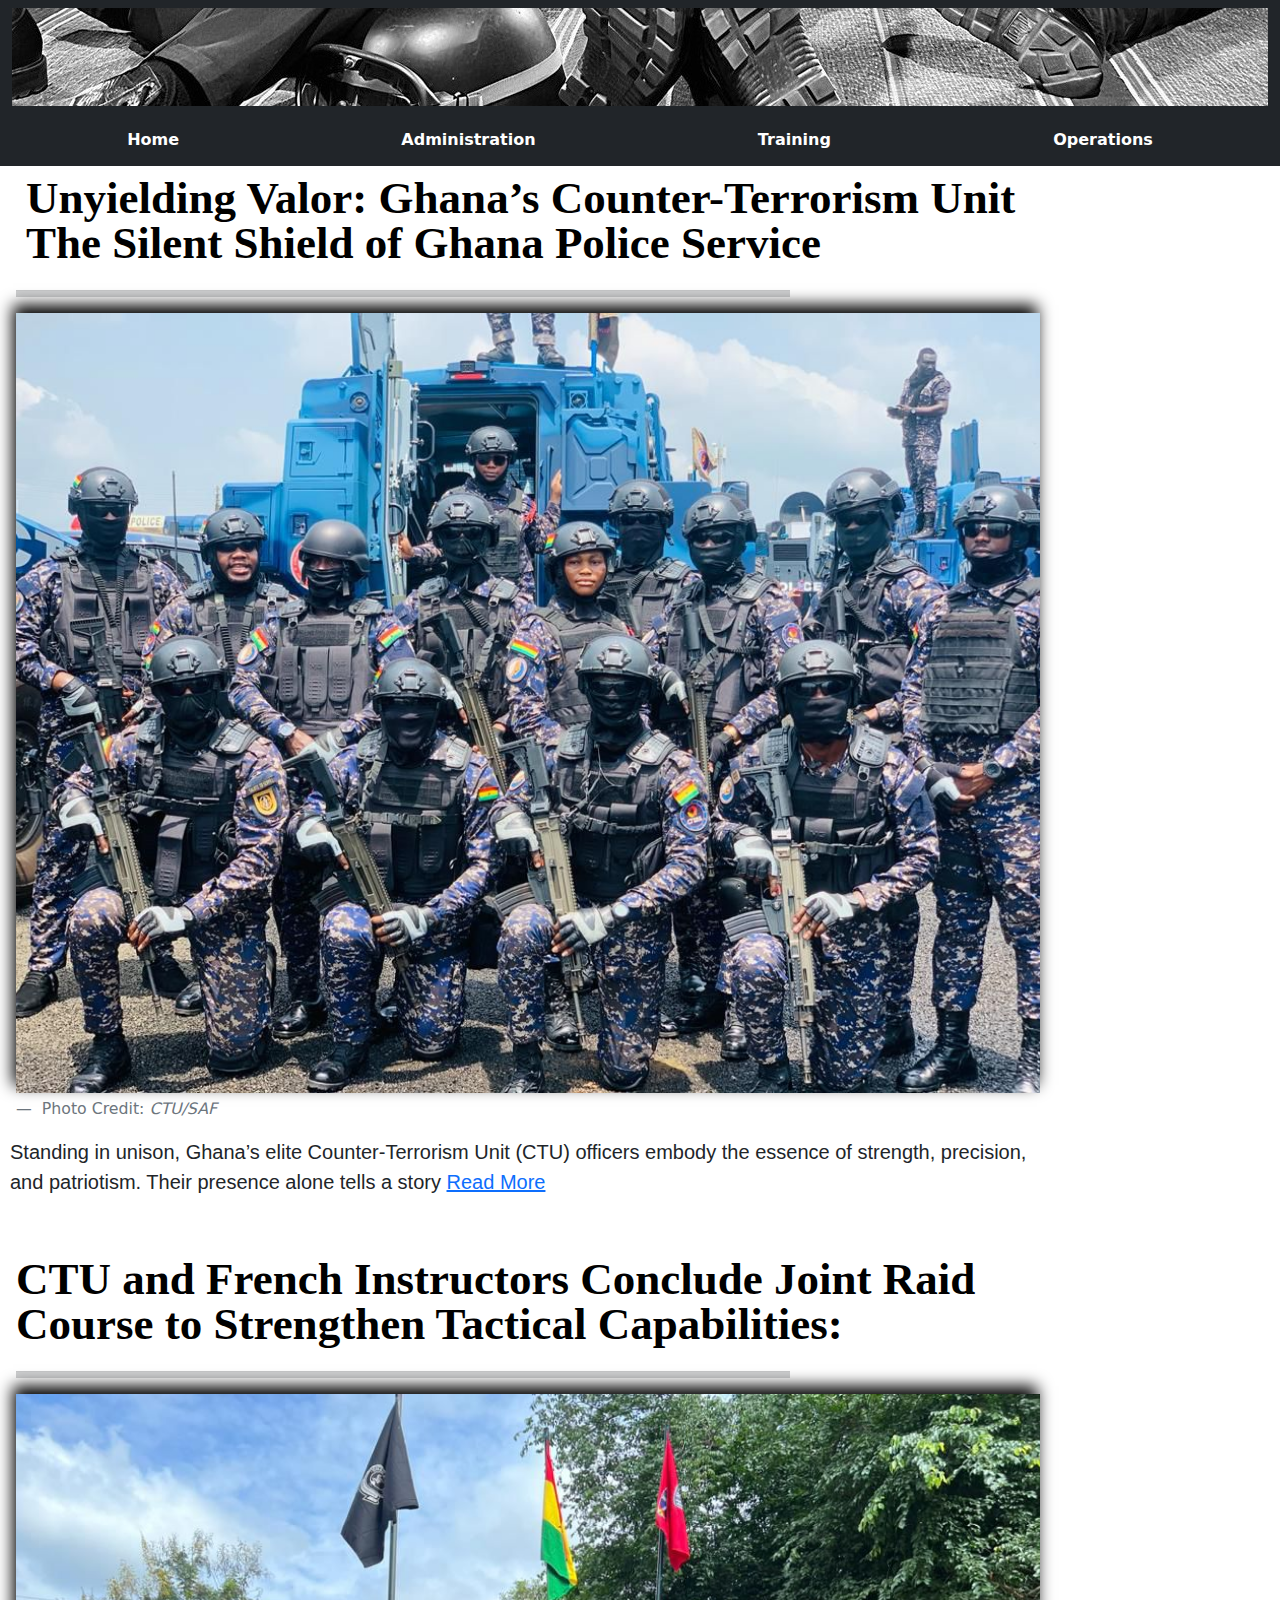
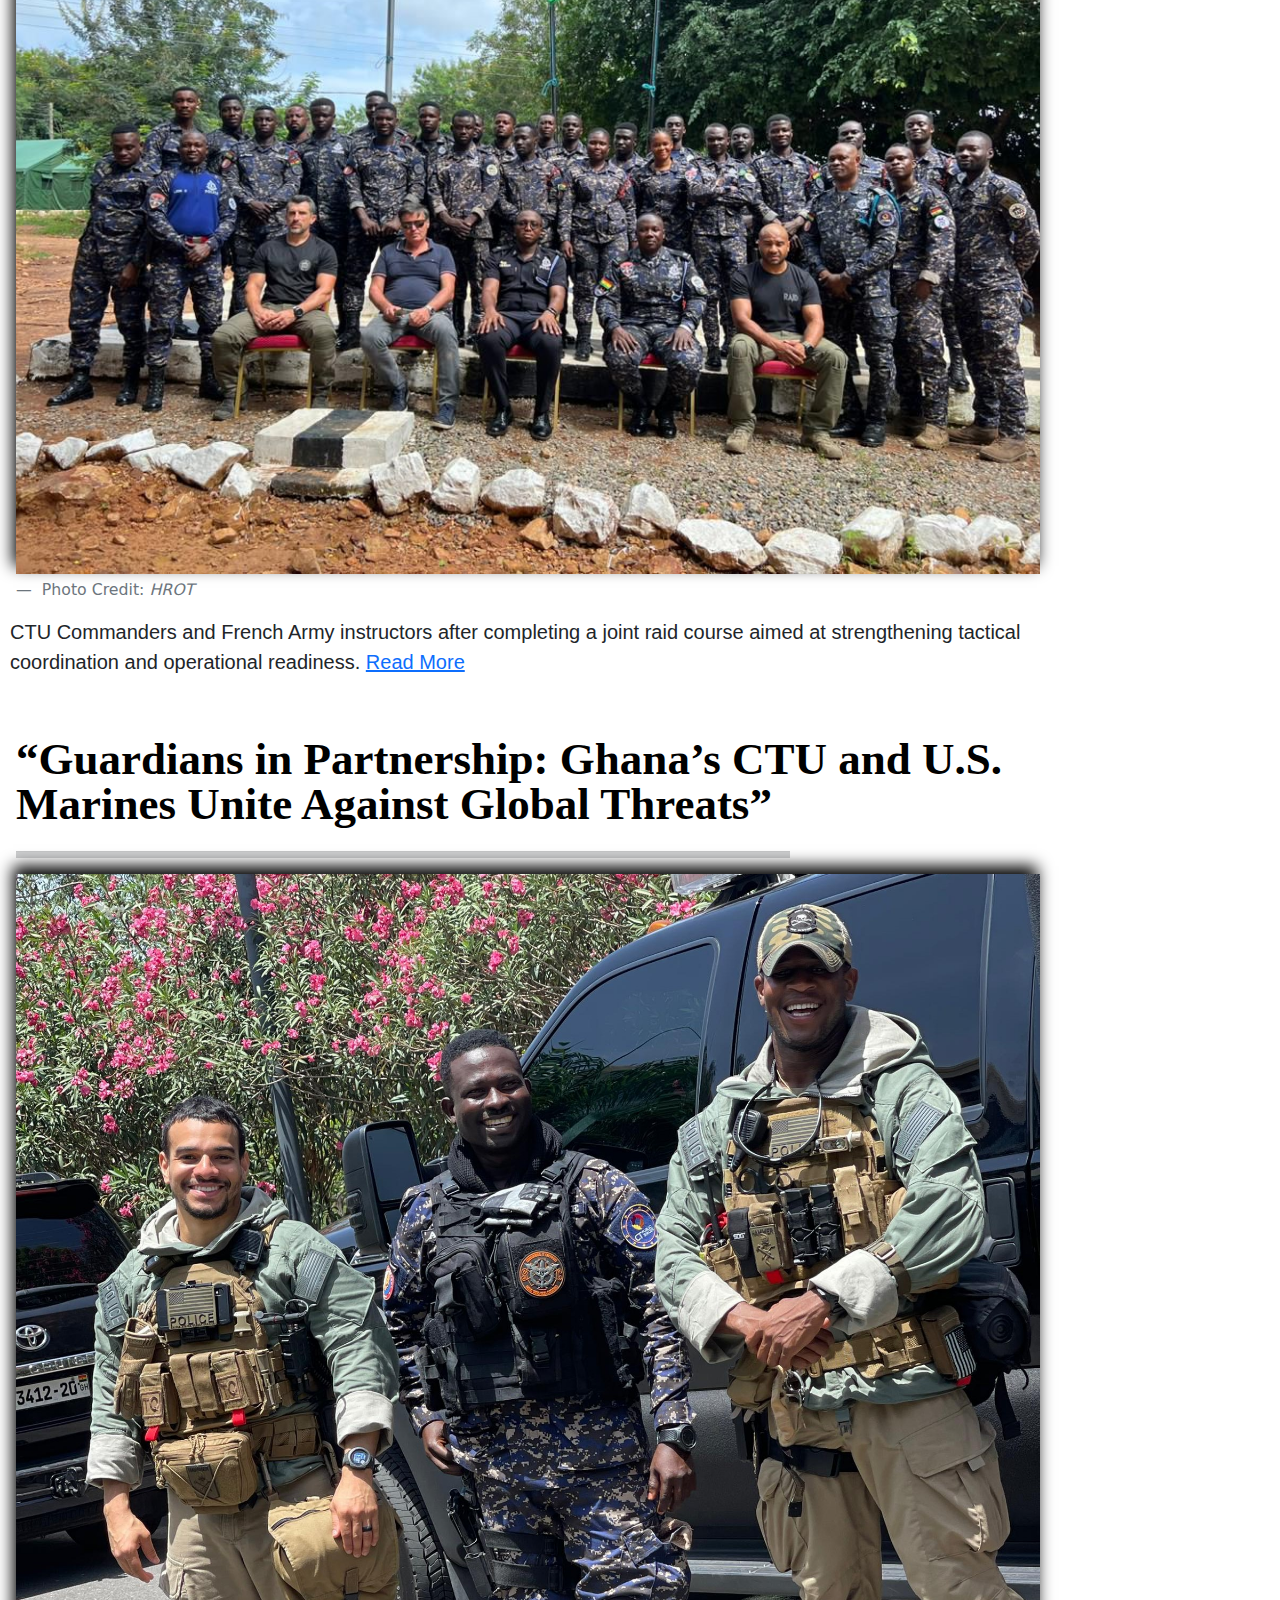
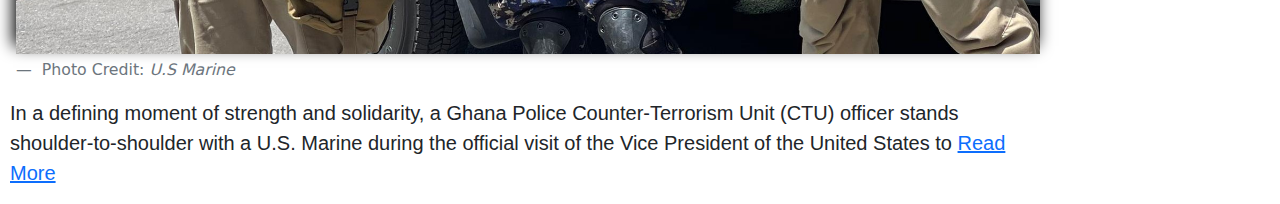
<file: CTU/Index.html>
<!DOCTYPE html>
<html lang="en">
  <head>
    <meta charset="utf-8">
    <meta name="viewport" content="width=device-width, initial-scale=1">
    <title>Bootstrap demo</title>
    <link rel="stylesheet" href="bootstrap-5.3.8-dist/css/bootstrap.css">
    <link rel="stylesheet" href="style.css">
  </head>
  <body>
    <!-- trying to change the background image of the first navbar -->

  <nav class="navbar navbar-expand-lg navbar-dark bg-dark">
   <div class="container-fluid">
      <div class="collapse navbar-collapse display nav-display" id="navbarNavDropdown">
      </div>
    </div>
  </nav>

<section class="navbar2">
  <ul class="navbar-nav">
    <li class="nav-item"><a class="nav-link" href="Index.html">Home</a></li>
    <li class="nav-item"><a class="nav-link" href="administration.html">Administration</a></li>
    <li class="nav-item"><a class="nav-link" href="training.html">Training</a></li>
    <li class="nav-item"><a class="nav-link" href="operations.html">Operations</a></li>
  </ul>
</section>

<!-- start from this area downwards thats is where i have the issue -->
<!-- <hr class="line-1"><hr class="line-2"> -->
<div class="content0">
  <div class="headline0 ">Unyielding Valor: Ghana’s Counter-Terrorism Unit
    The Silent Shield of Ghana Police Service </div>
  <hr class="line-3">
</div>

  <div class="content0">
    <img src="images/PHOTO1.jpg" class="flat" alt="photo1">
  </div>

  <!-- this block of code below renders the caption beneath the picture -->
<figure class="credit">
  <figcaption class="blockquote-footer ">
    Photo Credit: <cite title="Source Title">CTU/SAF</cite>
  </figcaption>
</figure>

  <!-- This Class Affect the Titles of the stories only -->
<div class="Story ">
  <p>Standing in unison, Ghana’s elite Counter-Terrorism Unit (CTU) officers
    embody the essence of strength,
    precision, and patriotism. Their presence alone tells a story
    <a href="link1.html">Read More</a>
   <!-- This link lead you to the full story of the first story -->
  </p>
</div>

<div class="content1">
  <div class="headline1 ">CTU and French Instructors Conclude
     Joint Raid Course to Strengthen Tactical Capabilities: </div>
  <hr class="line-3">
</div>

<!-- two -->
  <div class="content0">
    <img src="images/PHOTO30.jpg" class="flat" alt="photo1">
  </div>

  <!-- this block of code below renders the caption beneath the picture -->

  <figure class="credit">
  <figcaption class="blockquote-footer ">
    Photo Credit: <cite title="Source Title">HROT</cite>
  </figcaption>
  </figure>

  <div class="Story">
  <p class="photo-caption">
    CTU Commanders and French Army instructors after completing a joint raid course
    aimed at strengthening tactical coordination and operational readiness.
    <a href="training.html">Read More</a>
  </p>
  </div>
<div class="content1">
  <div class="headline1 ">“Guardians
    in Partnership: Ghana’s CTU and U.S.
    Marines Unite Against Global Threats”</div>
  <hr class="line-3">
</div>

  <div class="content0">
    <img src="images/PHOTO999.jpg" class="flat" alt="photo1">
  </div>
   <figure class="credit">
  <figcaption class="blockquote-footer ">
    Photo Credit: <cite title="Source Title">U.S Marine</cite>
  </figcaption>
  </figure>

  <!-- this div below is what i want to display at the end of the div above containing the image -->
<div class="Story">
 <p>In a defining moment of strength and solidarity,
   a Ghana Police Counter-Terrorism Unit (CTU) officer stands shoulder-to-shoulder with
   a U.S. Marine during the official visit of the Vice President of the United States to
   <a href="link1.html#Second-story-link">Read More</a>
  </p>

</div>
<script src="bootstrap-5.3.8-dist/js/bootstrap.js"></script>
</body>
</html>
</file>
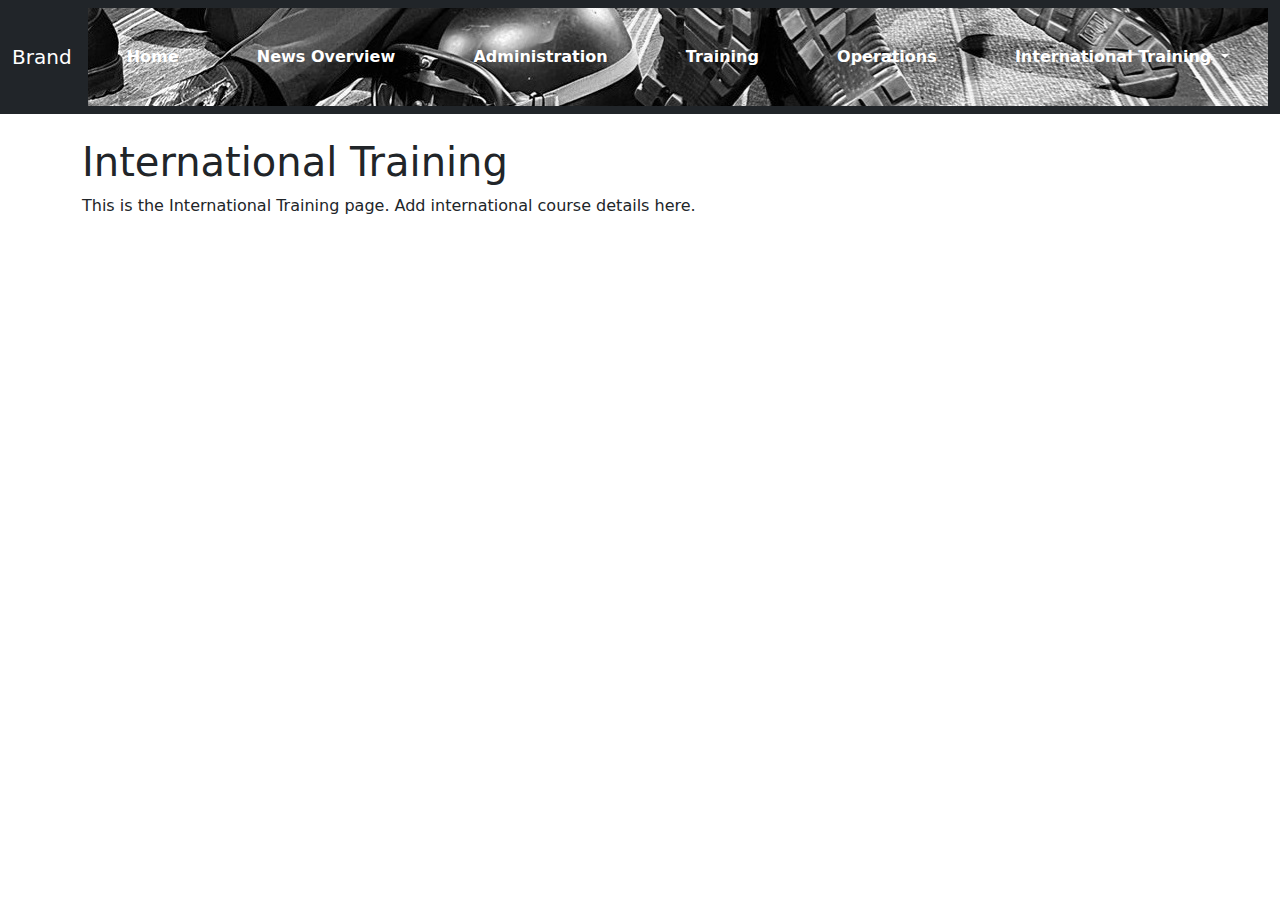
<file: CTU/international-training.html>
<!DOCTYPE html>
<html lang="en">
  <head>
    <meta charset="utf-8">
    <meta name="viewport" content="width=device-width, initial-scale=1">
    <title>International Training - CTU</title>
    <link rel="stylesheet" href="bootstrap-5.3.8-dist/css/bootstrap.css">
    <link rel="stylesheet" href="style.css">
  </head>
  <body>

  <nav class="navbar navbar-expand-lg navbar-dark bg-dark">
  <div class="container-fluid">
    <a class="navbar-brand" href="Index.html">Brand</a>
    <button class="navbar-toggler" type="button" data-bs-toggle="collapse" 
            data-bs-target="#navbarNavDropdown" aria-controls="#navbarNavDropdown" 
            aria-expanded="false" aria-label="Toggle navigation">
      <span class="navbar-toggler-icon"></span>
    </button>

    <div class="collapse navbar-collapse display nav-display" id="navbarNavDropdown">
      <ul class="navbar-nav">
        <li class="nav-item">
          <a class="nav-link" href="Index.html">Home</a>
        </li>
        <li class="nav-item">
          <a class="nav-link" aria-current="page" href="news-overview.html">News Overview</a>
        </li>
        <li class="nav-item">
          <a class="nav-link" href="administration.html">Administration</a>
        </li>
        <li class="nav-item">
          <a class="nav-link" href="training.html">Training</a>
        </li>
        <li class="nav-item">
          <a class="nav-link" href="operations.html">Operations</a>
        </li>
        <li class="nav-item dropdown">
          <a class="nav-link dropdown-toggle active" href="#" id="navbarDropdownMenuLink" 
             role="button" data-bs-toggle="dropdown" aria-expanded="false">
            International Training
          </a>
          <ul class="dropdown-menu" aria-labelledby="navbarDropdownMenuLink">
            <li><a class="dropdown-item active" href="international-training.html">International Training</a></li>
            <li><a class="dropdown-item" href="option1.html">Option 1</a></li>
            <li><a class="dropdown-item" href="option2.html">Option 2</a></li>
          </ul>
        </li>
      </ul>
    </div>
  </div>
</nav>

  <main class="container mt-4">
    <h1>International Training</h1>
    <p>This is the International Training page. Add international course details here.</p>
  </main>

    <script src="bootstrap-5.3.8-dist/js/bootstrap.js"></script>
  </body>
</html>
</file>
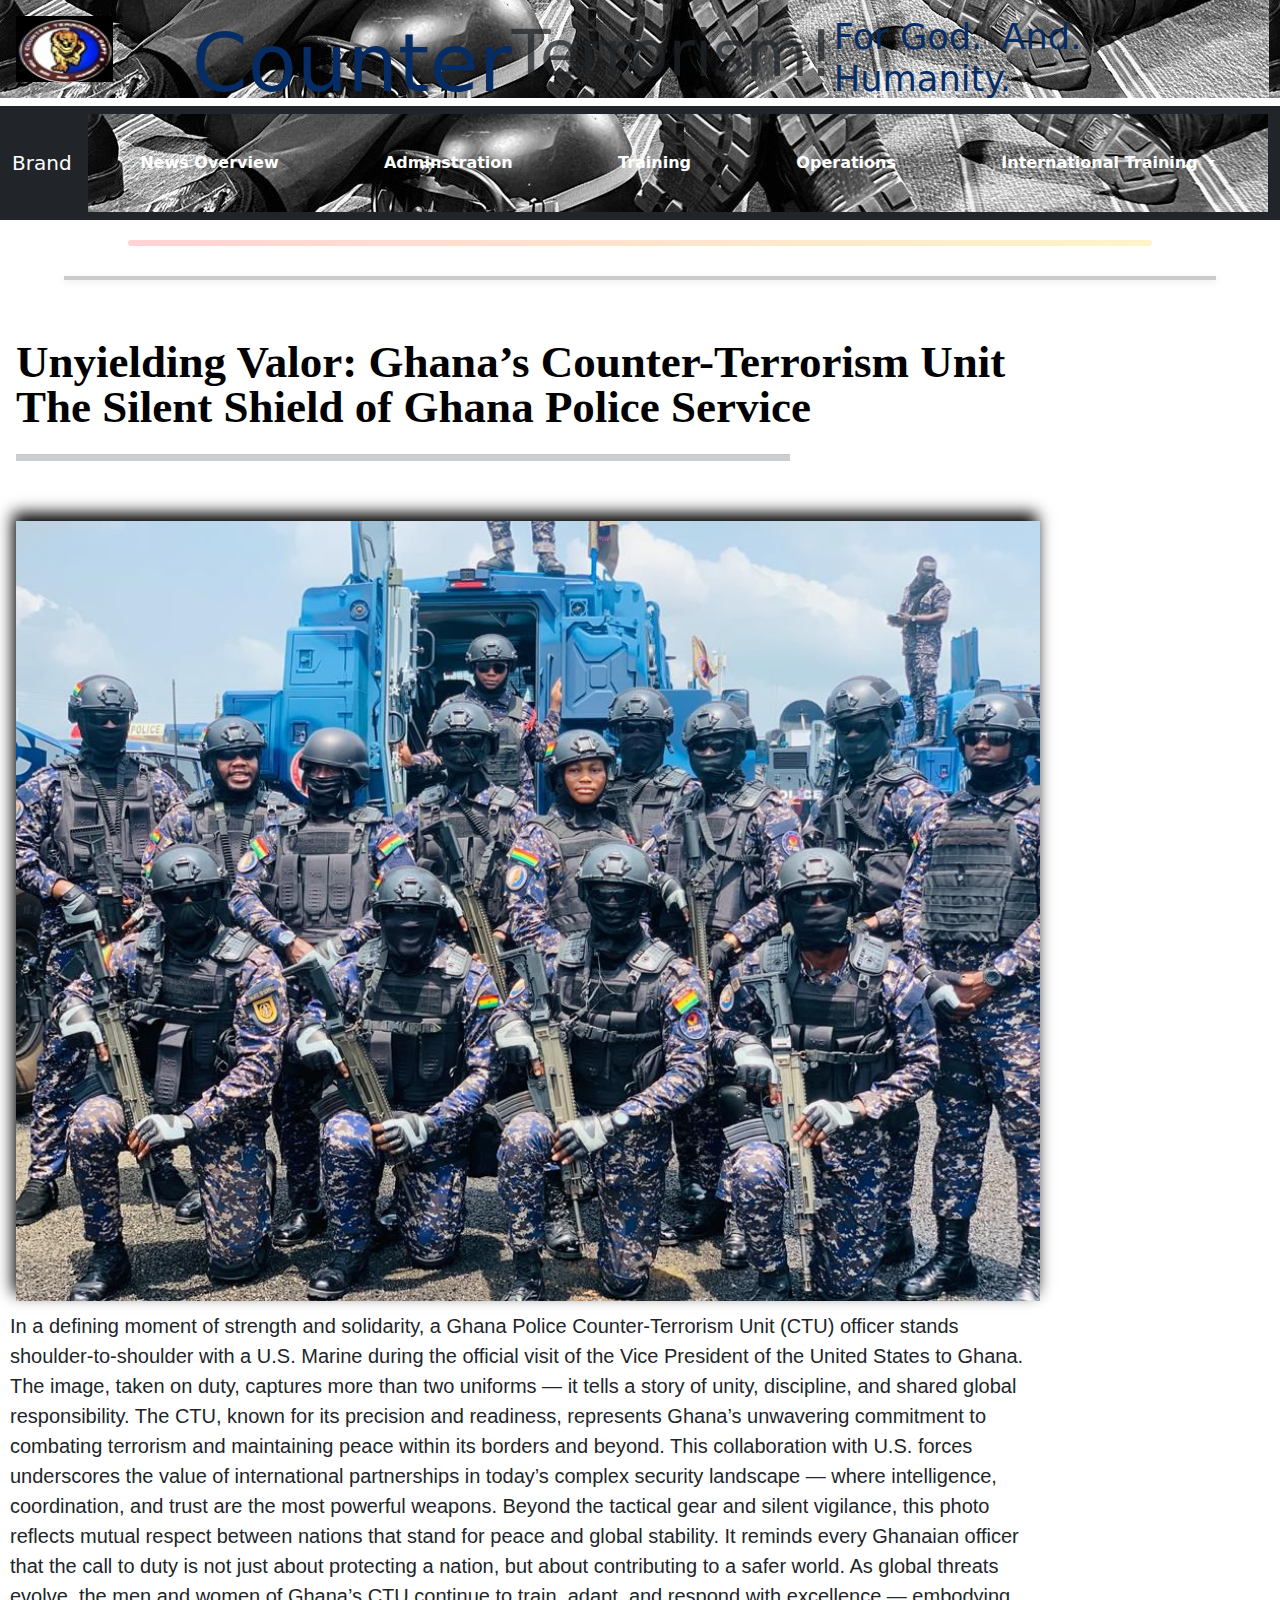
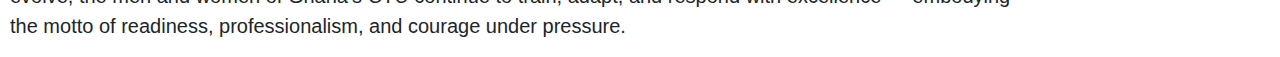
<file: CTU/link1.html>
<!DOCTYPE html>
<html lang="en">
  <head>
    <meta charset="utf-8">
    <meta name="viewport" content="width=device-width, initial-scale=1">
    <title>Bootstrap demo</title>
    <link rel="stylesheet" href="bootstrap-5.3.8-dist/css/bootstrap.css">
    <link rel="stylesheet" href="style.css">
  </head>
  <body>

  <div class="display p-3 mb-2 background1 text-primary-emphasis">
    <!-- trying to change the background image of the first navbar -->
      <img class="badge1" src="images/CT1.jpg" alt="badge">
     <h1 class="display-1">Counter</h1>
     <h1 class="text-body-secondary display-3">Terrorism!</h1>
     <ul class="list-inline display-6">
       <li class="list-inline-item">For God.</li>
       <li class="list-inline-item">And.</li>
       <li class="list-inline-item">Humanity.</li>
     </ul>
  </div>


  <nav class="navbar navbar-expand-lg navbar-dark bg-dark">
  <div class="container-fluid">
    <a class="navbar-brand" href="#">Brand</a>
    <button class="navbar-toggler" type="button" data-bs-toggle="collapse" 
            data-bs-target="#navbarNavDropdown" aria-controls="navbarNavDropdown" 
            aria-expanded="false" aria-label="Toggle navigation">
      <span class="navbar-toggler-icon"></span>
    </button>

    <div class="collapse navbar-collapse display nav-display" id="navbarNavDropdown">
      <ul class="navbar-nav">
        <li class="nav-item">
          <a class="nav-link active" aria-current="page" href="news-overview.html">News Overview</a>
        </li>
        <li class="nav-item">
          <a class="nav-link" href="administration.html">Adminstration</a>
        </li>
        <li class="nav-item">
          <a class="nav-link" href="training.html">Training</a>
        </li>
        <li class="nav-item">
          <a class="nav-link" href="operations.html">Operations</a>
        </li>
        <li class="nav-item dropdown">
          <a class="nav-link dropdown-toggle" href="#" id="navbarDropdownMenuLink" 
           data-bs-toggle="dropdown" aria-expanded="false">
            International Training
          </a>
            <ul class="dropdown-menu" aria-labelledby="navbarDropdownMenuLink">
            <li><a class="dropdown-item" href="international-training.html">International Training</a></li>
            <li><a class="dropdown-item" href="option1.html">Option 1</a></li>
            <li><a class="dropdown-item" href="option2.html">Option 2</a></li>
          </ul>
        </li>
      </ul>
    </div>
  </div>
</nav>
<!-- start from this area downwards thats is where i have the issue -->
<hr class="line-1"><hr class="line-2">
<div class="content1">
  <div class="headline1 ">Unyielding Valor: Ghana’s Counter-Terrorism Unit
    The Silent Shield of Ghana Police Service </div>
  <hr class="line-3">
</div>

  <div class="content1">
    <img src="images/PHOTO1.jpg" class="flat" alt="photo1">
  </div>

  <!-- this div below is what i want to display at the end of the div above containing the image -->
<div class="Story">
 <p>In a defining moment of strength and solidarity,
   a Ghana Police Counter-Terrorism Unit (CTU) officer stands shoulder-to-shoulder with
    a U.S. Marine during the official visit of the Vice President of the United States to
     Ghana. The image, taken on duty, captures more than two uniforms — it tells a story
     of unity, discipline, and shared global responsibility.

The CTU, known for its precision and readiness, represents Ghana’s unwavering commitment
 to combating terrorism and maintaining peace within its borders and beyond.
  This collaboration with U.S. forces underscores the value of international
   partnerships in today’s complex security landscape — where intelligence, coordination,
    and trust are the most powerful weapons.

Beyond the tactical gear and silent vigilance, this photo reflects mutual
 respect between nations that stand for peace and global stability.
  It reminds every Ghanaian officer that the call to duty is not just about
  protecting a nation, but about contributing to a safer world.

As global threats evolve, the men and women of Ghana’s
CTU continue to train, adapt, and respond with excellence — embodying
 the motto of readiness, professionalism, and courage under pressure.
  </p>
</div>
<script src="bootstrap-5.3.8-dist/js/bootstrap.js"></script>
</body>
</html>
</file>
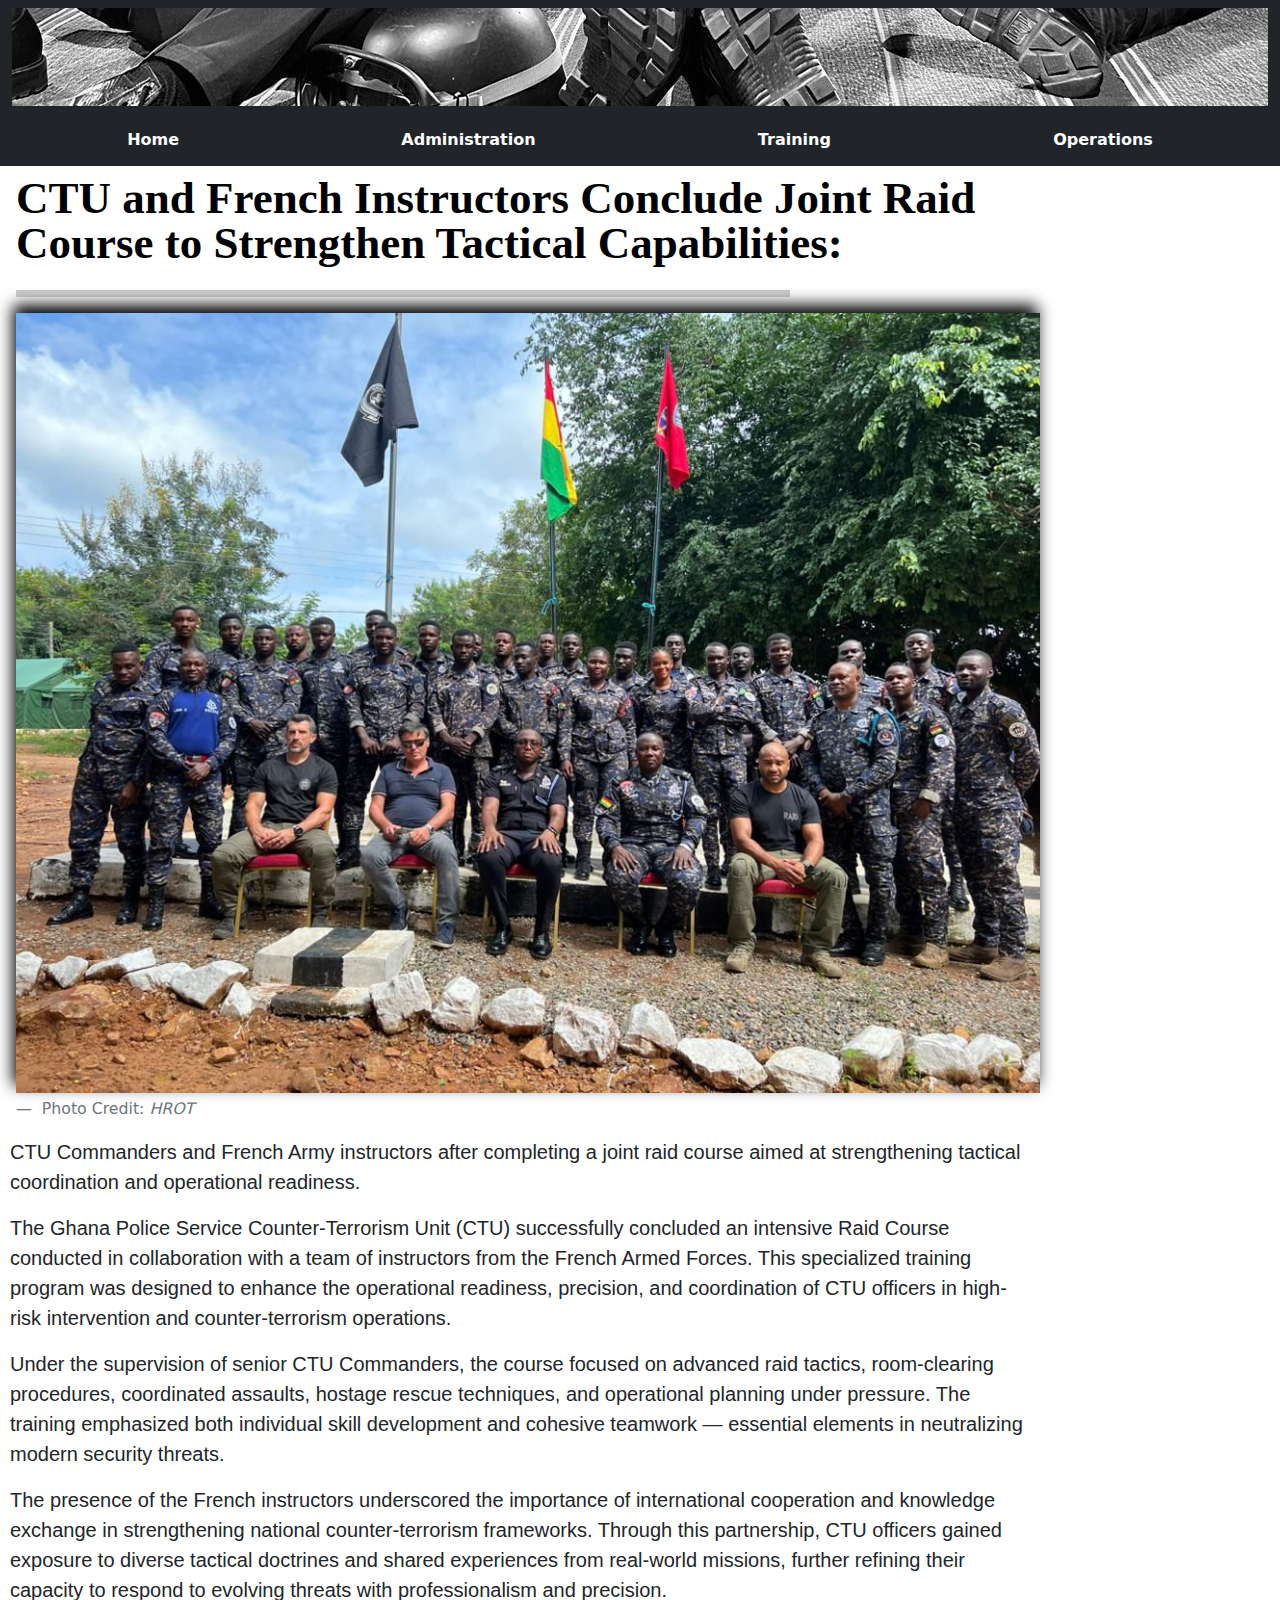
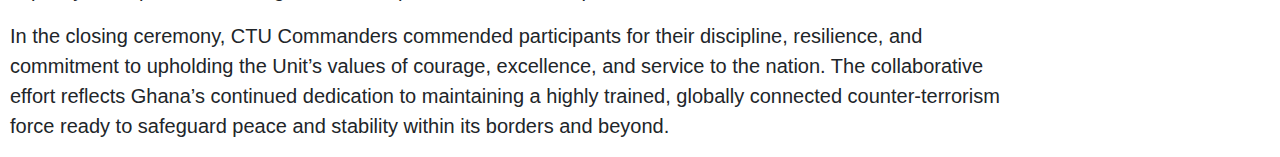
<file: CTU/link2.html>
<!DOCTYPE html>
<html lang="en">
  <head>
    <meta charset="utf-8">
    <meta name="viewport" content="width=device-width, initial-scale=1">
    <title>Bootstrap demo</title>
    <link rel="stylesheet" href="bootstrap-5.3.8-dist/css/bootstrap.css">
    <link rel="stylesheet" href="style.css">
  </head>
  <body>

  <nav class="navbar navbar-expand-lg navbar-dark bg-dark">
   <div class="container-fluid">
    <div class="collapse navbar-collapse display nav-display" id="navbarNavDropdown">
    </div>
  </div>
</nav>

<section class="navbar2">
   <ul class="navbar-nav">
    <li class="nav-item"><a class="nav-link" href="Index.html">Home</a></li>
    <li class="nav-item"><a class="nav-link" href="administration.html">Administration</a></li>
    <li class="nav-item"><a class="nav-link" href="training.html">Training</a></li>
    <li class="nav-item"><a class="nav-link" href="operations.html">Operations</a></li>
  </ul>
</section>
<!-- this div below is what i want to display at the end of the div above containing the image -->
<div class="content0">
  <div class="headline1 ">CTU and French Instructors Conclude
     Joint Raid Course to Strengthen Tactical Capabilities: </div>
  <hr class="line-3">
</div>

<!-- two -->
  <div class="content0">
    <img src="images/PHOTO30.jpg" class="flat" alt="photo1">
  </div>
  <!-- this block of code below renders the caption beneath the picture -->

  <figure class="credit">
  <figcaption class="blockquote-footer ">
    Photo Credit: <cite title="Source Title">HROT</cite>
  </figcaption>
</figure>

  <div class="Story">
  <p class="photo-caption">
    CTU Commanders and French Army instructors after completing a joint raid course
    aimed at strengthening tactical coordination and operational readiness.
  </p>
  </div>

  <!-- this div below is what i want to display at the end of the div above containing the image -->
<div class="Story">
 <p>The Ghana Police Service Counter-Terrorism Unit (CTU) successfully
     concluded an intensive Raid Course conducted in collaboration with
     a team of instructors from the French Armed Forces. This specialized
     training program was designed to enhance the operational readiness, precision,
     and coordination of CTU officers
     in high-risk intervention and counter-terrorism operations.
  </p>

  <p>Under the supervision of senior CTU Commanders, the course focused on advanced
     raid tactics, room-clearing procedures, coordinated assaults, hostage
     rescue techniques, and operational planning under pressure. The training emphasized both individual
     skill development and cohesive teamwork — essential elements in neutralizing modern security threats.
  </p>

  <p>
    The presence of the French instructors underscored the importance of international
     cooperation and knowledge exchange in strengthening national counter-terrorism
     frameworks. Through this partnership, CTU officers gained exposure to diverse
     tactical doctrines and shared experiences from real-world missions,
     further refining their capacity to respond to evolving threats with
     professionalism and precision.
  </p>

  <p>In the closing ceremony, CTU Commanders commended participants for
     their discipline, resilience, and commitment to upholding the Unit’s values of courage, excellence, and service to the nation. The collaborative effort reflects Ghana’s continued dedication to maintaining a highly trained, globally
     connected counter-terrorism force ready to safeguard peace and stability
     within its borders and beyond.
  </p>

</div>

<script src="bootstrap-5.3.8-dist/js/bootstrap.js"></script>
</body>
</html>
</file>
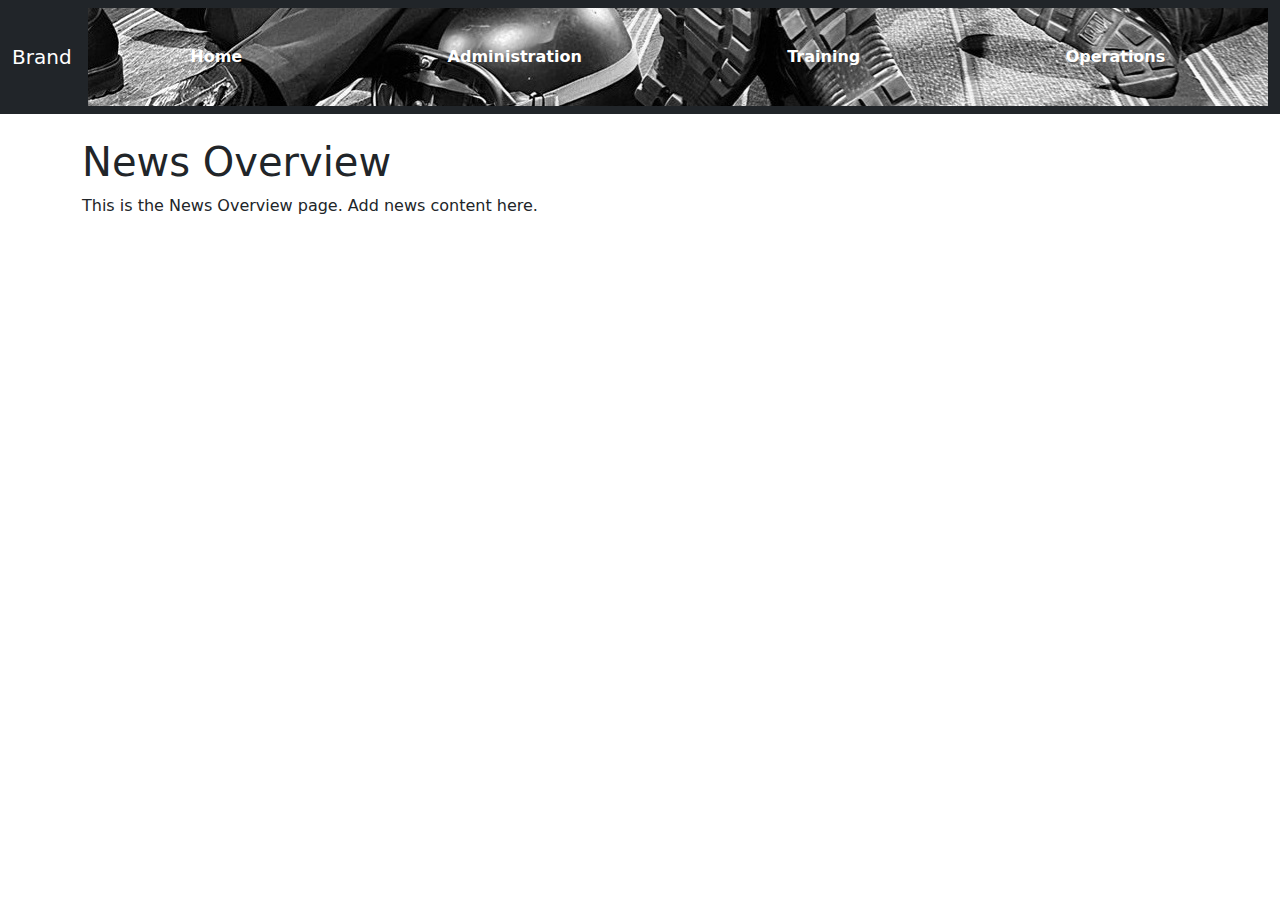
<file: CTU/news-overview.html>
<!DOCTYPE html>
<html lang="en">
  <head>
    <meta charset="utf-8">
    <meta name="viewport" content="width=device-width, initial-scale=1">
    <title>News Overview - CTU</title>
    <link rel="stylesheet" href="bootstrap-5.3.8-dist/css/bootstrap.css">
    <link rel="stylesheet" href="style.css">
  </head>
  <body>

  <nav class="navbar navbar-expand-lg navbar-dark bg-dark">
  <div class="container-fluid">
    <a class="navbar-brand" href="Index.html">Brand</a>
    <button class="navbar-toggler" type="button" data-bs-toggle="collapse" 
            data-bs-target="#navbarNavDropdown" aria-controls="navbarNavDropdown" 
            aria-expanded="false" aria-label="Toggle navigation">
      <span class="navbar-toggler-icon"></span>
    </button>

    <div class="collapse navbar-collapse display nav-display" id="navbarNavDropdown">
      <ul class="navbar-nav">
        <li class="nav-item">
          <a class="nav-link" href="Index.html">Home</a>
        </li>
        <li class="nav-item">
          <a class="nav-link" href="administration.html">Administration</a>
        </li>
        <li class="nav-item">
          <a class="nav-link" href="training.html">Training</a>
        </li>
        <li class="nav-item">
          <a class="nav-link" href="operations.html">Operations</a>
        </li>
      </ul>
    </div>
  </div>
</nav>

  <main class="container mt-4">
    <h1>News Overview</h1>
    <p>This is the News Overview page. Add news content here.</p>
  </main>

    <script src="bootstrap-5.3.8-dist/js/bootstrap.js"></script>
  </body>
</html>
</file>
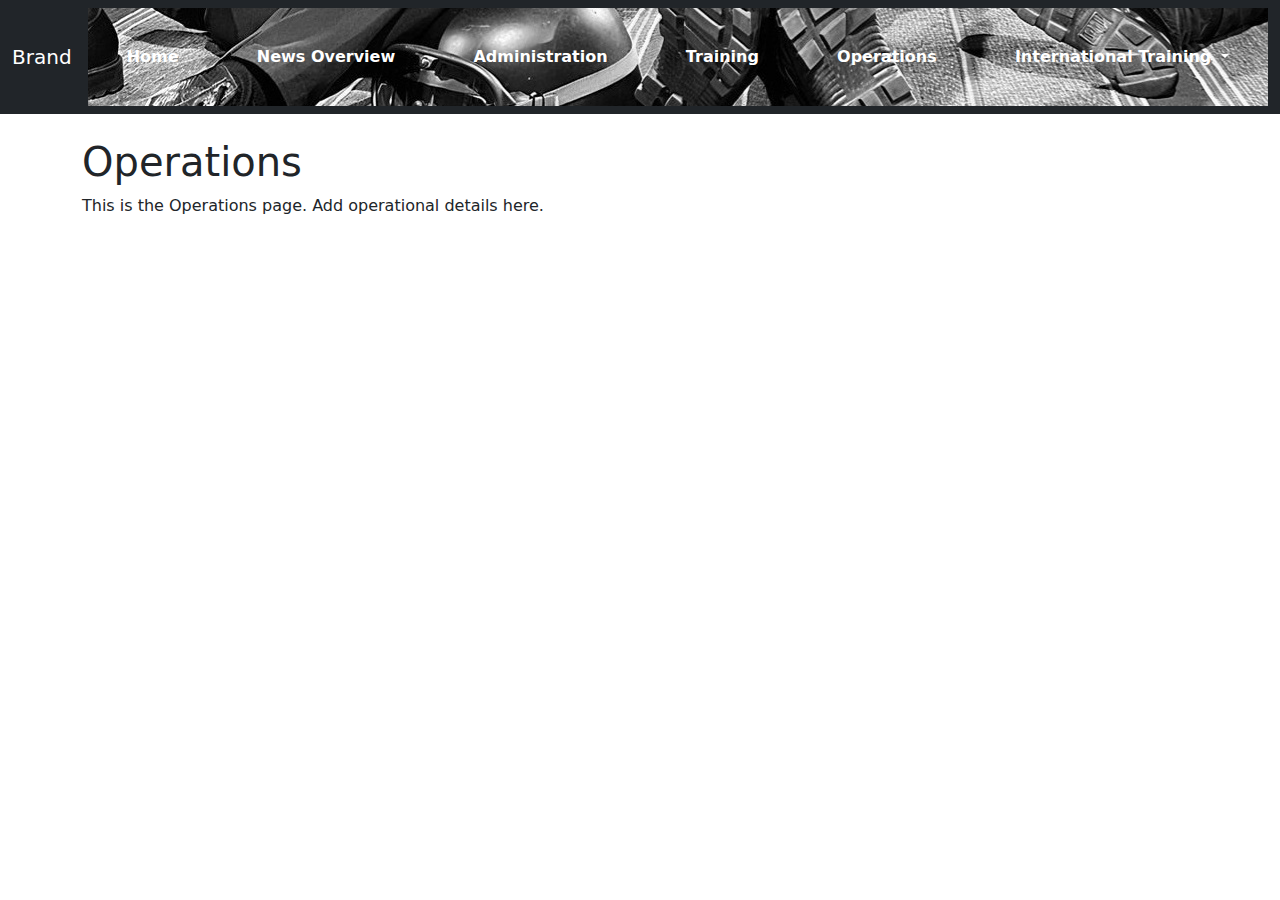
<file: CTU/operations.html>
<!DOCTYPE html>
<html lang="en">
  <head>
    <meta charset="utf-8">
    <meta name="viewport" content="width=device-width, initial-scale=1">
    <title>Operations - CTU</title>
    <link rel="stylesheet" href="bootstrap-5.3.8-dist/css/bootstrap.css">
    <link rel="stylesheet" href="style.css">
  </head>
  <body>

  <nav class="navbar navbar-expand-lg navbar-dark bg-dark">
  <div class="container-fluid">
    <a class="navbar-brand" href="Index.html">Brand</a>
    <button class="navbar-toggler" type="button" data-bs-toggle="collapse" 
            data-bs-target="#navbarNavDropdown" aria-controls="#navbarNavDropdown" 
            aria-expanded="false" aria-label="Toggle navigation">
      <span class="navbar-toggler-icon"></span>
    </button>

    <div class="collapse navbar-collapse display nav-display" id="navbarNavDropdown">
      <ul class="navbar-nav">
        <li class="nav-item">
          <a class="nav-link" href="Index.html">Home</a>
        </li>
        <li class="nav-item">
          <a class="nav-link" aria-current="page" href="news-overview.html">News Overview</a>
        </li>
        <li class="nav-item">
          <a class="nav-link" href="administration.html">Administration</a>
        </li>
        <li class="nav-item">
          <a class="nav-link" href="training.html">Training</a>
        </li>
        <li class="nav-item">
          <a class="nav-link active" href="operations.html">Operations</a>
        </li>
        <li class="nav-item dropdown">
          <a class="nav-link dropdown-toggle" href="#" id="navbarDropdownMenuLink" 
             role="button" data-bs-toggle="dropdown" aria-expanded="false">
            International Training
          </a>
          <ul class="dropdown-menu" aria-labelledby="navbarDropdownMenuLink">
            <li><a class="dropdown-item" href="international-training.html">International Training</a></li>
            <li><a class="dropdown-item" href="option1.html">Option 1</a></li>
            <li><a class="dropdown-item" href="option2.html">Option 2</a></li>
          </ul>
        </li>
      </ul>
    </div>
  </div>
</nav>

  <main class="container mt-4">
    <h1>Operations</h1>
    <p>This is the Operations page. Add operational details here.</p>
  </main>

    <script src="bootstrap-5.3.8-dist/js/bootstrap.js"></script>
  </body>
</html>
</file>
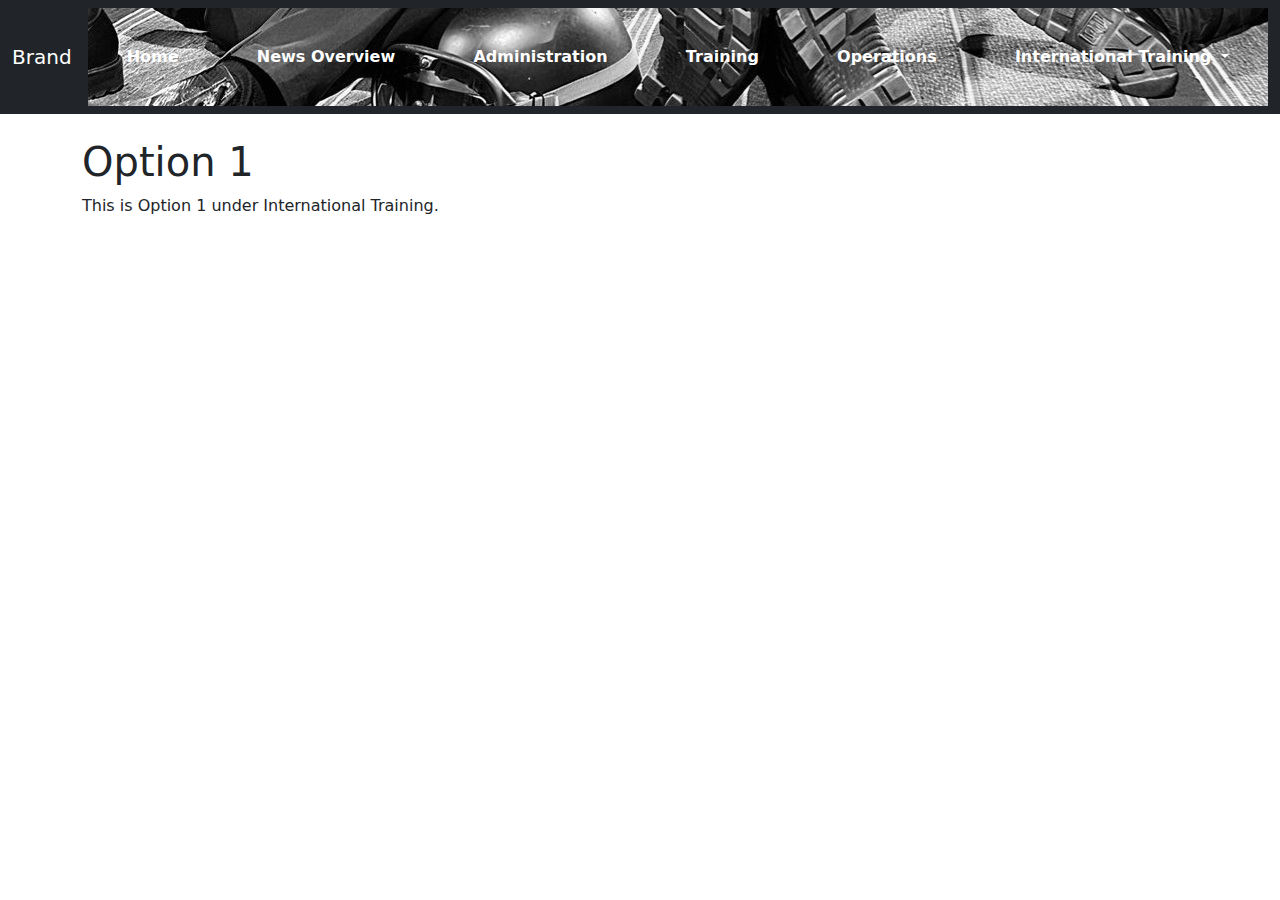
<file: CTU/option1.html>
<!DOCTYPE html>
<html lang="en">
  <head>
    <meta charset="utf-8">
    <meta name="viewport" content="width=device-width, initial-scale=1">
    <title>Option 1 - CTU</title>
    <link rel="stylesheet" href="bootstrap-5.3.8-dist/css/bootstrap.css">
    <link rel="stylesheet" href="style.css">
  </head>
  <body>

  <nav class="navbar navbar-expand-lg navbar-dark bg-dark">
  <div class="container-fluid">
    <a class="navbar-brand" href="Index.html">Brand</a>
    <button class="navbar-toggler" type="button" data-bs-toggle="collapse" 
            data-bs-target="#navbarNavDropdown" aria-controls="#navbarNavDropdown" 
            aria-expanded="false" aria-label="Toggle navigation">
      <span class="navbar-toggler-icon"></span>
    </button>

    <div class="collapse navbar-collapse display nav-display" id="navbarNavDropdown">
      <ul class="navbar-nav">
        <li class="nav-item">
          <a class="nav-link" href="Index.html">Home</a>
        </li>
        <li class="nav-item">
          <a class="nav-link" aria-current="page" href="news-overview.html">News Overview</a>
        </li>
        <li class="nav-item">
          <a class="nav-link" href="administration.html">Administration</a>
        </li>
        <li class="nav-item">
          <a class="nav-link" href="training.html">Training</a>
        </li>
        <li class="nav-item">
          <a class="nav-link" href="operations.html">Operations</a>
        </li>
        <li class="nav-item dropdown">
          <a class="nav-link dropdown-toggle" href="#" id="navbarDropdownMenuLink" 
             role="button" data-bs-toggle="dropdown" aria-expanded="false">
            International Training
          </a>
          <ul class="dropdown-menu" aria-labelledby="navbarDropdownMenuLink">
            <li><a class="dropdown-item" href="international-training.html">International Training</a></li>
            <li><a class="dropdown-item active" href="option1.html">Option 1</a></li>
            <li><a class="dropdown-item" href="option2.html">Option 2</a></li>
          </ul>
        </li>
      </ul>
    </div>
  </div>
</nav>

  <main class="container mt-4">
    <h1>Option 1</h1>
    <p>This is Option 1 under International Training.</p>
  </main>

    <script src="bootstrap-5.3.8-dist/js/bootstrap.js"></script>
  </body>
</html>
</file>
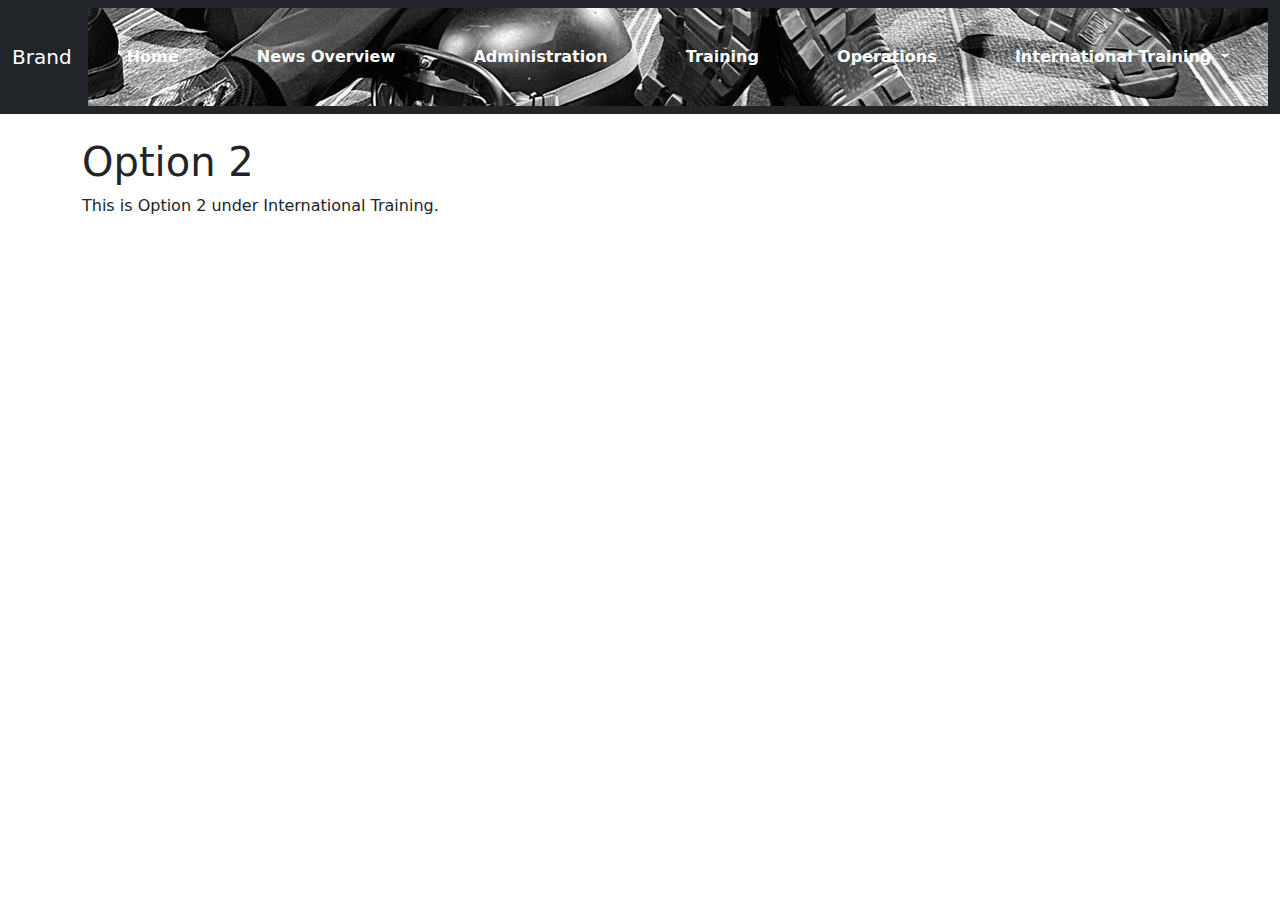
<file: CTU/option2.html>
<!DOCTYPE html>
<html lang="en">
  <head>
    <meta charset="utf-8">
    <meta name="viewport" content="width=device-width, initial-scale=1">
    <title>Option 2 - CTU</title>
    <link rel="stylesheet" href="bootstrap-5.3.8-dist/css/bootstrap.css">
    <link rel="stylesheet" href="style.css">
  </head>
  <body>

  <nav class="navbar navbar-expand-lg navbar-dark bg-dark">
  <div class="container-fluid">
    <a class="navbar-brand" href="Index.html">Brand</a>
    <button class="navbar-toggler" type="button" data-bs-toggle="collapse" 
            data-bs-target="#navbarNavDropdown" aria-controls="#navbarNavDropdown" 
            aria-expanded="false" aria-label="Toggle navigation">
      <span class="navbar-toggler-icon"></span>
    </button>

    <div class="collapse navbar-collapse display nav-display" id="navbarNavDropdown">
      <ul class="navbar-nav">
        <li class="nav-item">
          <a class="nav-link" href="Index.html">Home</a>
        </li>
        <li class="nav-item">
          <a class="nav-link" aria-current="page" href="news-overview.html">News Overview</a>
        </li>
        <li class="nav-item">
          <a class="nav-link" href="administration.html">Administration</a>
        </li>
        <li class="nav-item">
          <a class="nav-link" href="training.html">Training</a>
        </li>
        <li class="nav-item">
          <a class="nav-link" href="operations.html">Operations</a>
        </li>
        <li class="nav-item dropdown">
          <a class="nav-link dropdown-toggle" href="#" id="navbarDropdownMenuLink" 
             role="button" data-bs-toggle="dropdown" aria-expanded="false">
            International Training
          </a>
          <ul class="dropdown-menu" aria-labelledby="navbarDropdownMenuLink">
            <li><a class="dropdown-item" href="international-training.html">International Training</a></li>
            <li><a class="dropdown-item" href="option1.html">Option 1</a></li>
            <li><a class="dropdown-item active" href="option2.html">Option 2</a></li>
          </ul>
        </li>
      </ul>
    </div>
  </div>
</nav>

  <main class="container mt-4">
    <h1>Option 2</h1>
    <p>This is Option 2 under International Training.</p>
  </main>

    <script src="bootstrap-5.3.8-dist/js/bootstrap.js"></script>
  </body>
</html>
</file>
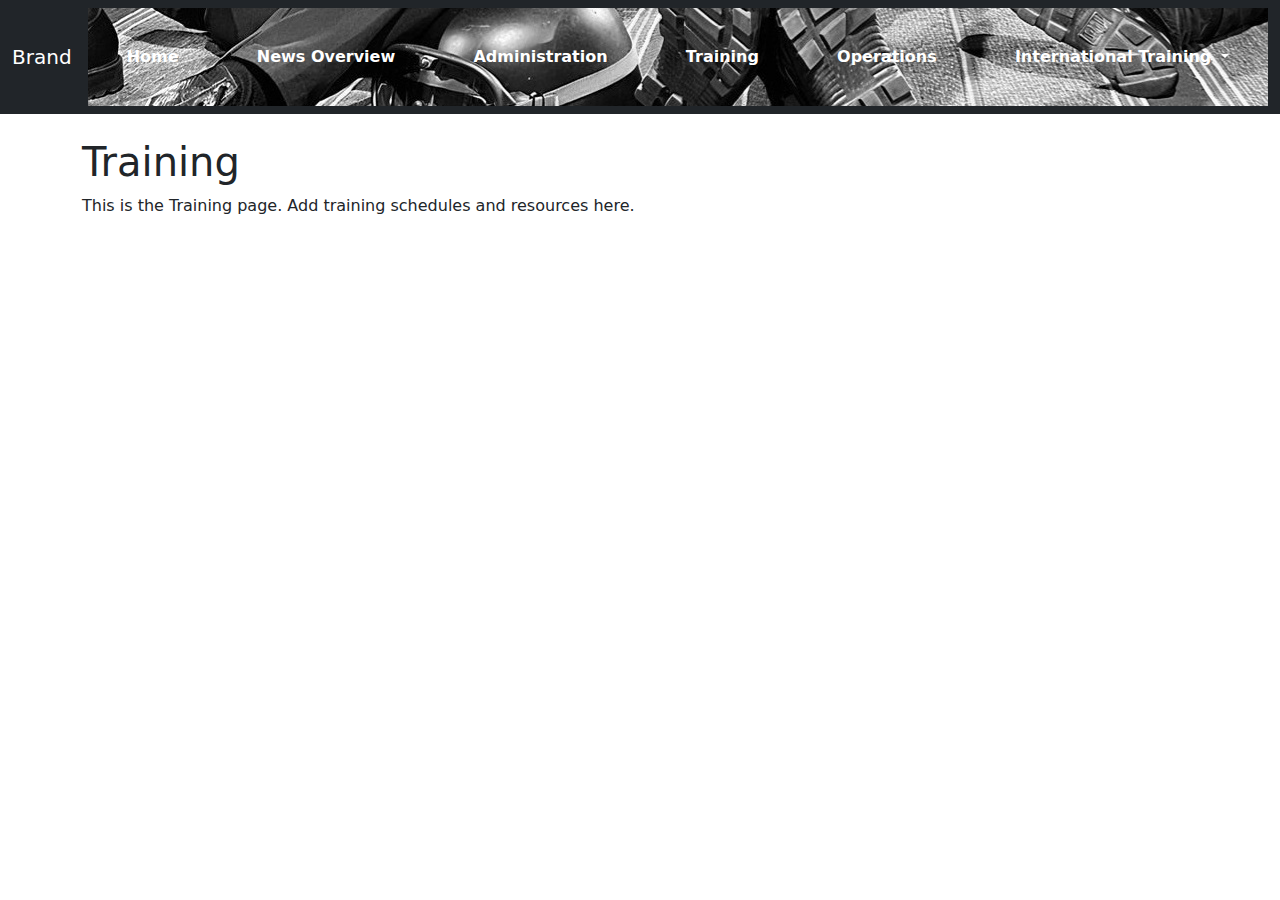
<file: CTU/training.html>
<!DOCTYPE html>
<html lang="en">
  <head>
    <meta charset="utf-8">
    <meta name="viewport" content="width=device-width, initial-scale=1">
    <title>Training - CTU</title>
    <link rel="stylesheet" href="bootstrap-5.3.8-dist/css/bootstrap.css">
    <link rel="stylesheet" href="style.css">
  </head>
  <body>

  <nav class="navbar navbar-expand-lg navbar-dark bg-dark">
  <div class="container-fluid">
    <a class="navbar-brand" href="Index.html">Brand</a>
    <button class="navbar-toggler" type="button" data-bs-toggle="collapse" 
            data-bs-target="#navbarNavDropdown" aria-controls="#navbarNavDropdown" 
            aria-expanded="false" aria-label="Toggle navigation">
      <span class="navbar-toggler-icon"></span>
    </button>

    <div class="collapse navbar-collapse display nav-display" id="navbarNavDropdown">
      <ul class="navbar-nav">
        <li class="nav-item">
          <a class="nav-link" href="Index.html">Home</a>
        </li>
        <li class="nav-item">
          <a class="nav-link" aria-current="page" href="news-overview.html">News Overview</a>
        </li>
        <li class="nav-item">
          <a class="nav-link" href="administration.html">Administration</a>
        </li>
        <li class="nav-item">
          <a class="nav-link active" href="training.html">Training</a>
        </li>
        <li class="nav-item">
          <a class="nav-link" href="operations.html">Operations</a>
        </li>
        <li class="nav-item dropdown">
          <a class="nav-link dropdown-toggle" href="#" id="navbarDropdownMenuLink" 
             role="button" data-bs-toggle="dropdown" aria-expanded="false">
            International Training
          </a>
          <ul class="dropdown-menu" aria-labelledby="navbarDropdownMenuLink">
            <li><a class="dropdown-item" href="international-training.html">International Training</a></li>
            <li><a class="dropdown-item" href="option1.html">Option 1</a></li>
            <li><a class="dropdown-item" href="option2.html">Option 2</a></li>
          </ul>
        </li>
      </ul>
    </div>
  </div>
</nav>

  <main class="container mt-4">
    <h1>Training</h1>
    <p>This is the Training page. Add training schedules and resources here.</p>
  </main>

    <script src="bootstrap-5.3.8-dist/js/bootstrap.js"></script>
  </body>
</html>
</file>
<file: CTU/style.css>
.display{
    justify-content: center;
    display:flex;
    justify-items: stretch;
    background-image: url("images/PHOTO-TOP1.jpg");
    width: 100%;
    height: 98px;
}
.nav-dispaly{
    display: inline-block;
}
.badge1{
  margin-right: 79px;
  width: 100px;
}
.line-1{
  height: 6px;              /* thickness */
  background: linear-gradient(to right, #ff4e50, #f9d423); /* gradient effect */
  border: none;              /* remove default border */
  border-radius: 3px;        /* rounded edges */
  width: 80%;                /* control width */
  margin: 20px auto;
}
.line-2{
  border: none;
  height: 4px;
  background: #333;
  box-shadow: 0 2px 6px rgba(0, 0, 0, 0.3);
  width: 90%;
  margin: 30px auto; 
}
.line-3{
  width: 84%;
  border-bottom: 6px solid #3d4145;
}
.flat{
  /* float: left; */
  object-fit: cover;
  display: block;
  box-shadow:  -3px -8px 15px black;
  height: 780px;
  width: 1024px;
}
.content0{
   max-width: 72%;
  margin-left: 16px;
  display: block;
  margin-top: 10px;
}
.content1{
  max-width: 72%;
  margin-left: 16px;
  display: block;
  margin-top: 60px;
}
.headline0{
  font-size: 45px;
    padding-bottom: 8px;
    margin-bottom: 5px;
    margin-top: 5px;
    line-height: 45px;
    font-family:Georgia, 'Times New Roman', Times, serif;
    color: #000;
    font-weight: 700;
    margin: 10px ;
    width: 1020px ;
}
.headline1{
    font-size: 45px;
    padding-bottom: 8px;
    margin-bottom: 5px;
    margin-top: 12px;
    line-height: 45px;
    font-family:Georgia, 'Times New Roman', Times, serif;
    color: #000;
    font-weight: 700;
    margin: 10px 0;
    width: 1020px ;
}
/* this class affect the headtitles and keeps the bosy of the story on the left  */
.Story{
  display: block;
  font-family: "Poppins", "Segoe UI", sans-serif;
  font-size: 20px;
  margin: 10px 0;
  width: 1020px ;
  margin-left: 10px;
}
.credit{
  margin-top: 20px;
  font-size: large;
  margin-left: 16px;
}
.Story-2{
  font-family: 'Open Sans', serif;
  position: relative;
  font-size: 14px;
}.navbar2 {
  display: flex;
  justify-content: center;   /* centers all items horizontally */
  align-items: center;       /* centers them vertically */
  background-color: #212529; /* optional dark background */
  width: 100%;
  padding: 1rem;
}

.navbar-nav {
  display: flex !important;          /* ensures horizontal layout */
  flex-direction: row !important;    /* 👈 this fixes the stacking */
  justify-content: space-around;     /* evenly spread the items */
  align-items: center;
  width: 100%;                       /* makes them stretch across the navbar */
  padding-left: 0;
  margin-bottom: 0;
  list-style: none;
  height: 20px;
}

.nav-item .nav-link {
  color: white;                      /* adjust as you like */
  text-decoration: none;
  font-weight: 700;
}

.nav-item .nav-link:hover {
  color: #0d6efd;                    /* hover color */
}
</file>
